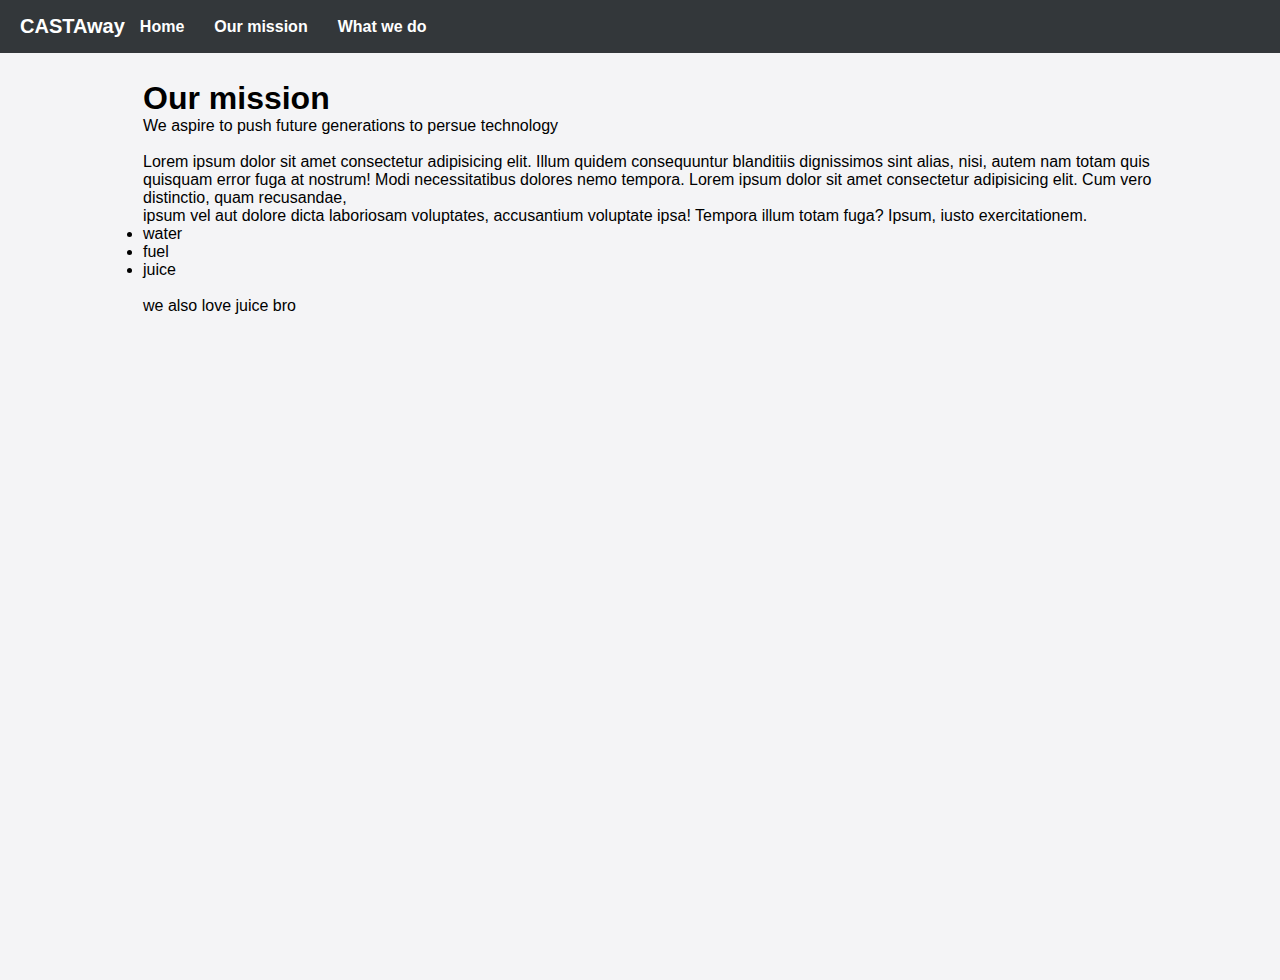
<file: index.html>
<!DOCTYPE html>
<html lang="en">
<head>
    <meta charset="UTF-8">
    <meta name="viewport" content="width=device-width, initial-scale=1.0">
    <title>Document</title>
    <link rel="stylesheet" href="styles.css">
</head>
<body>
    <div id="header">
        <h2>CASTAway</h2>
        <ul>
            <li><a href=""></a>Home</li>
            <li><a href=""></a>Our mission</li>
            <li><a href=""></a>What we do</li>
        </ul>
    </div>
    <div id="content">
        <h1>Our mission</h1>
        <p>
            We aspire to push future generations to persue technology <br><br>
            Lorem ipsum dolor sit amet consectetur adipisicing elit. Illum quidem consequuntur blanditiis 
            dignissimos sint alias, nisi, autem nam totam quis quisquam error fuga at nostrum! Modi necessitatibus dolores nemo tempora.
            Lorem ipsum dolor sit amet consectetur adipisicing elit. Cum vero distinctio, quam recusandae, <br>
            ipsum vel aut dolore dicta laboriosam voluptates, accusantium voluptate ipsa! Tempora illum totam fuga? Ipsum, iusto exercitationem.<br>
            <ul>
                <li>water</li>
                <li>fuel</li>
                <li>juice</li>
            </ul><br>
            we also love juice bro
        </p>
    </div>
</body>
</html>
</file>
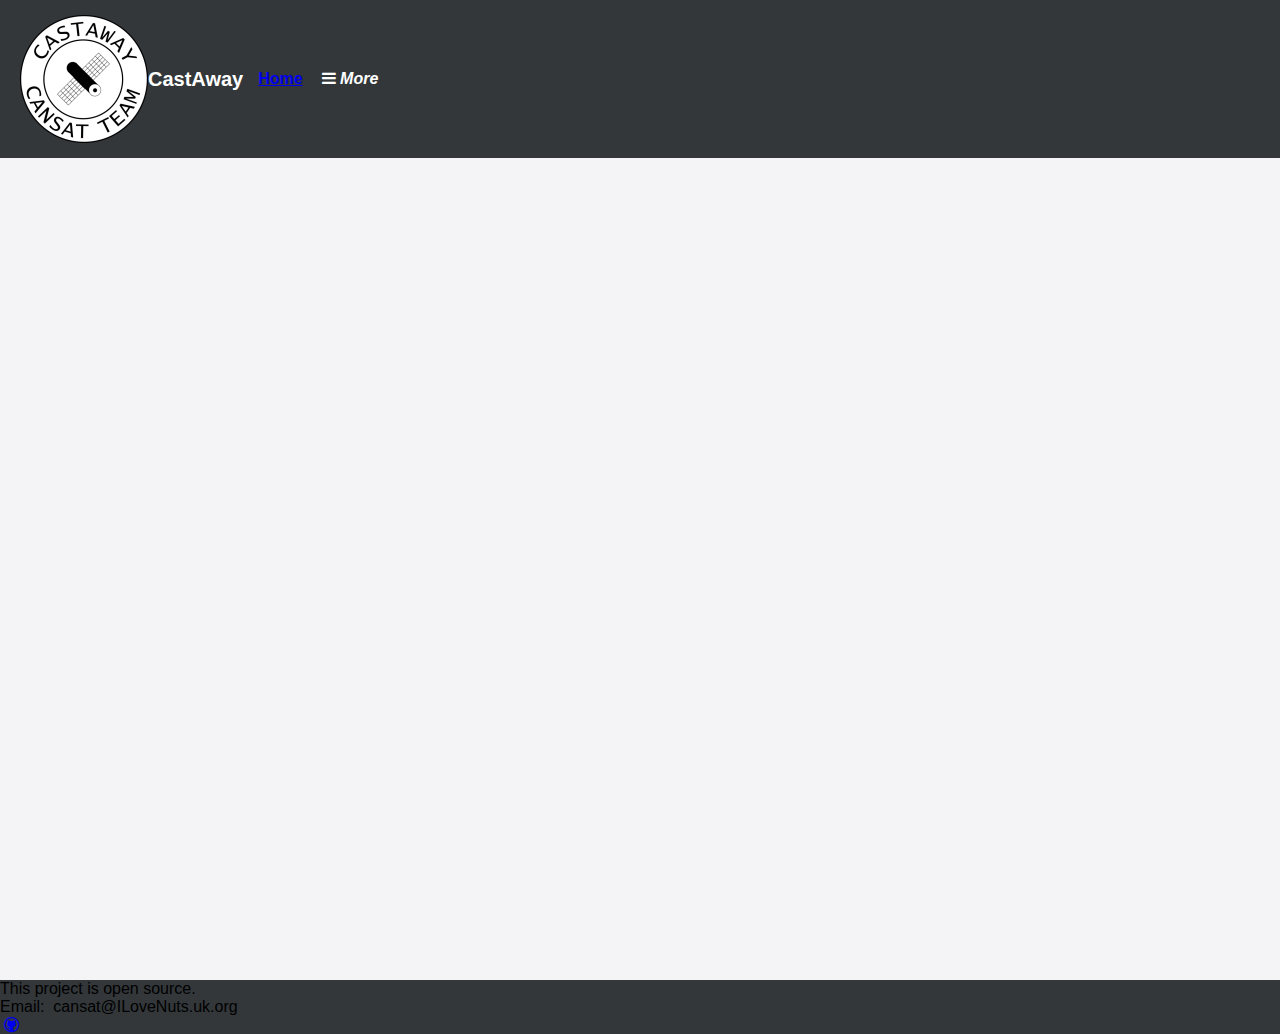
<file: credits/index.html>
<!DOCTYPE html>
<html lang="en">
<head>
    <meta charset="UTF-8">
    <meta name="viewport" content="width=device-width, initial-scale=1.0">
    <title>CastAway</title>
    <link rel="stylesheet" href="../styles.css">
    <link rel="stylesheet" href="../fontello/css/fontello.css">
    <link rel="icon" type="image/x-icon" href="../public/images/CASTaway - Badge_transparent.png">
</head>
<body>
    <div id="header">
        <!-- <img id="CastAway" src="public/images/CASTaway - Logo_transparent.png" alt="" onclick="home()"> -->
        <img id="CastAway" src="../public/images/logo128.png" alt="" onclick="home()">
        <h2 onclick="home()">CastAway</h2>
        
        <ul>
            <li><a href="../">Home</a></li>
        </ul>
        <a onclick="menu()"><i class="demo-icon icon-menu">More</i></a>
        <div id="myDropdown" class="dropdown-content">
            <div>
                Theme &nbsp; 
                <a class="menu-item" onclick="toggleBackground(document.cookie = 'background: 0;')"></a>
                <a class="menu-item" onclick="toggleBackground(document.cookie = 'background: 1;')"></a>
            </div>
            <a class="menu-item" id="credits" href="../">Home</a>
        </div>
    </div>
    <div id="content">
        <p id="main-text">
            hello
        </p>
        <script>
            let item = document.getElementById('main-text')
        </script>
    </div>
    <footer>
        <div>
            <p>
                This project is open source. <br>
                Email:&nbsp; cansat@ILoveNuts.uk.org
            </p>
            <div id="icons">
                <a href="https://github.com/snej55/cansat-site" target="_blank"><i class="demo-icon icon-github-circled-alt2 git"></i></a>
            </div>
        </div>
    </footer>
    <script src="../cookies.js"></script>
</body>
</html>
</file>
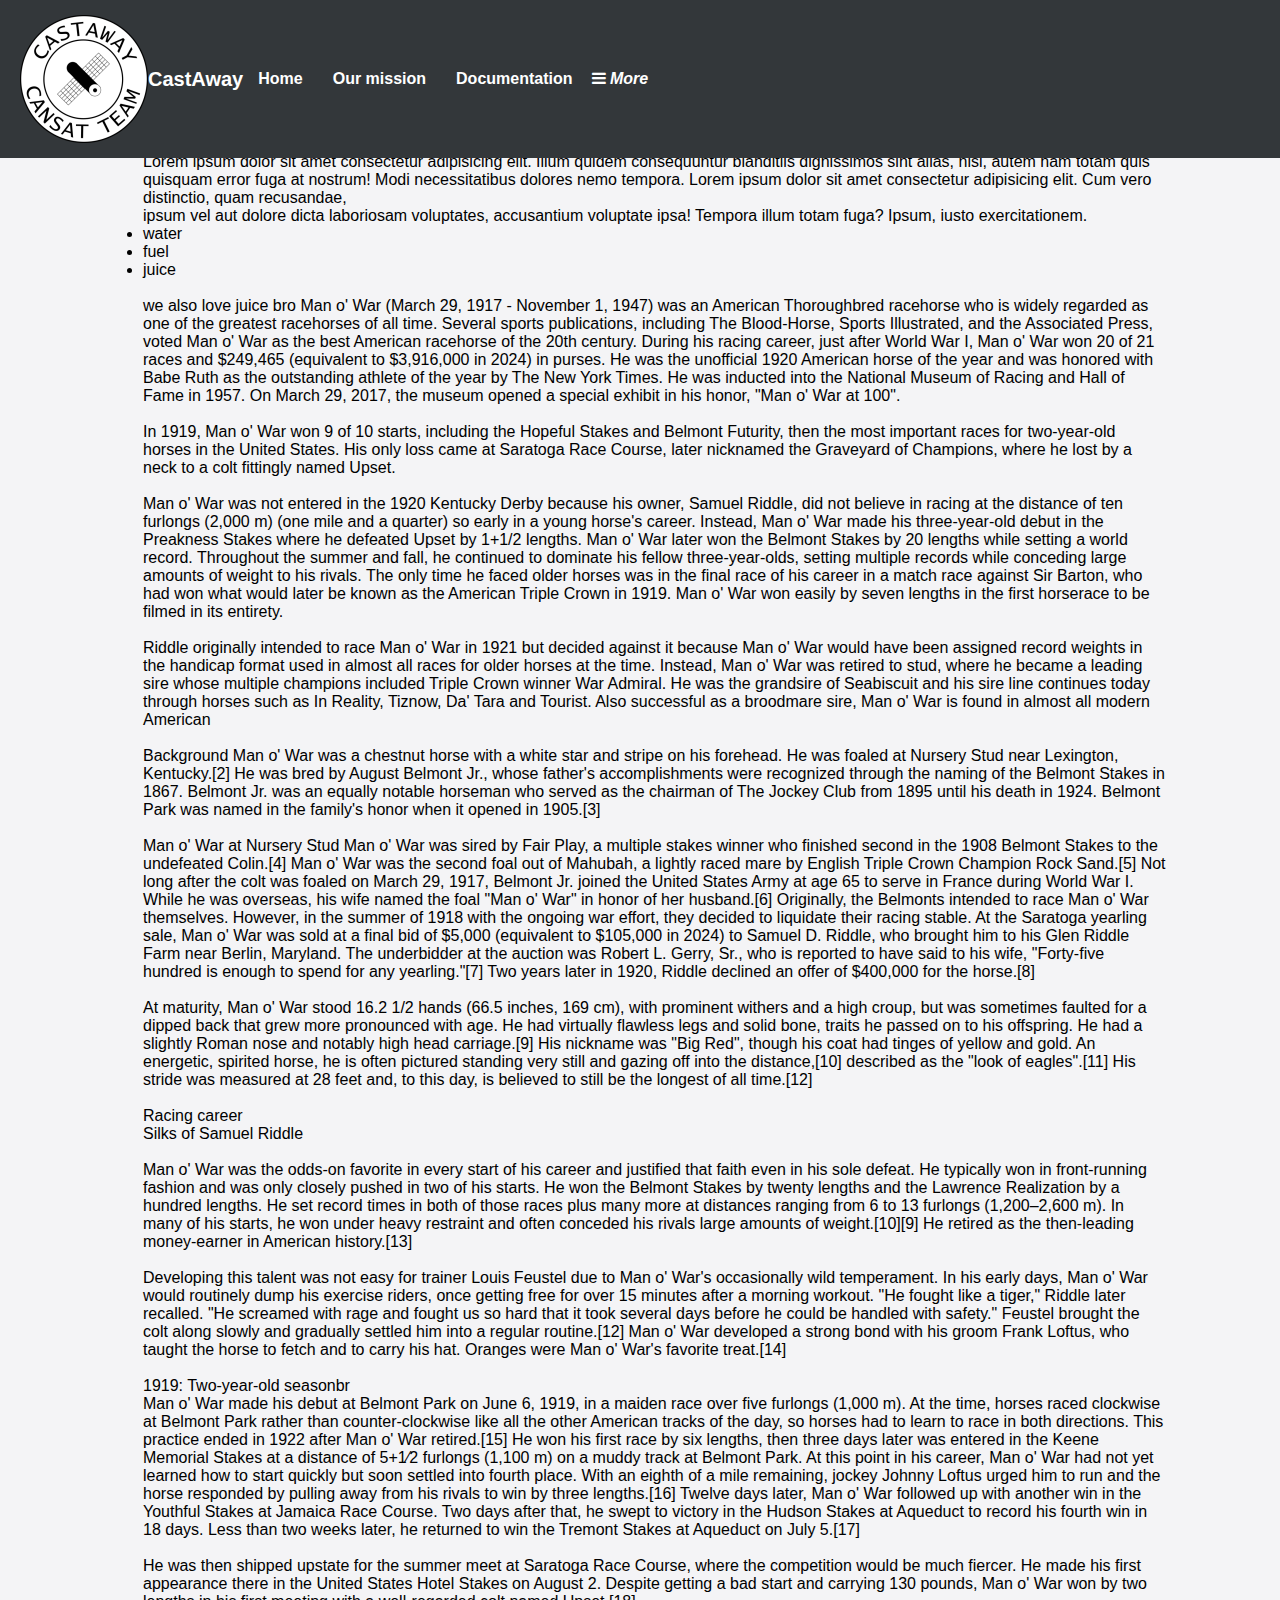
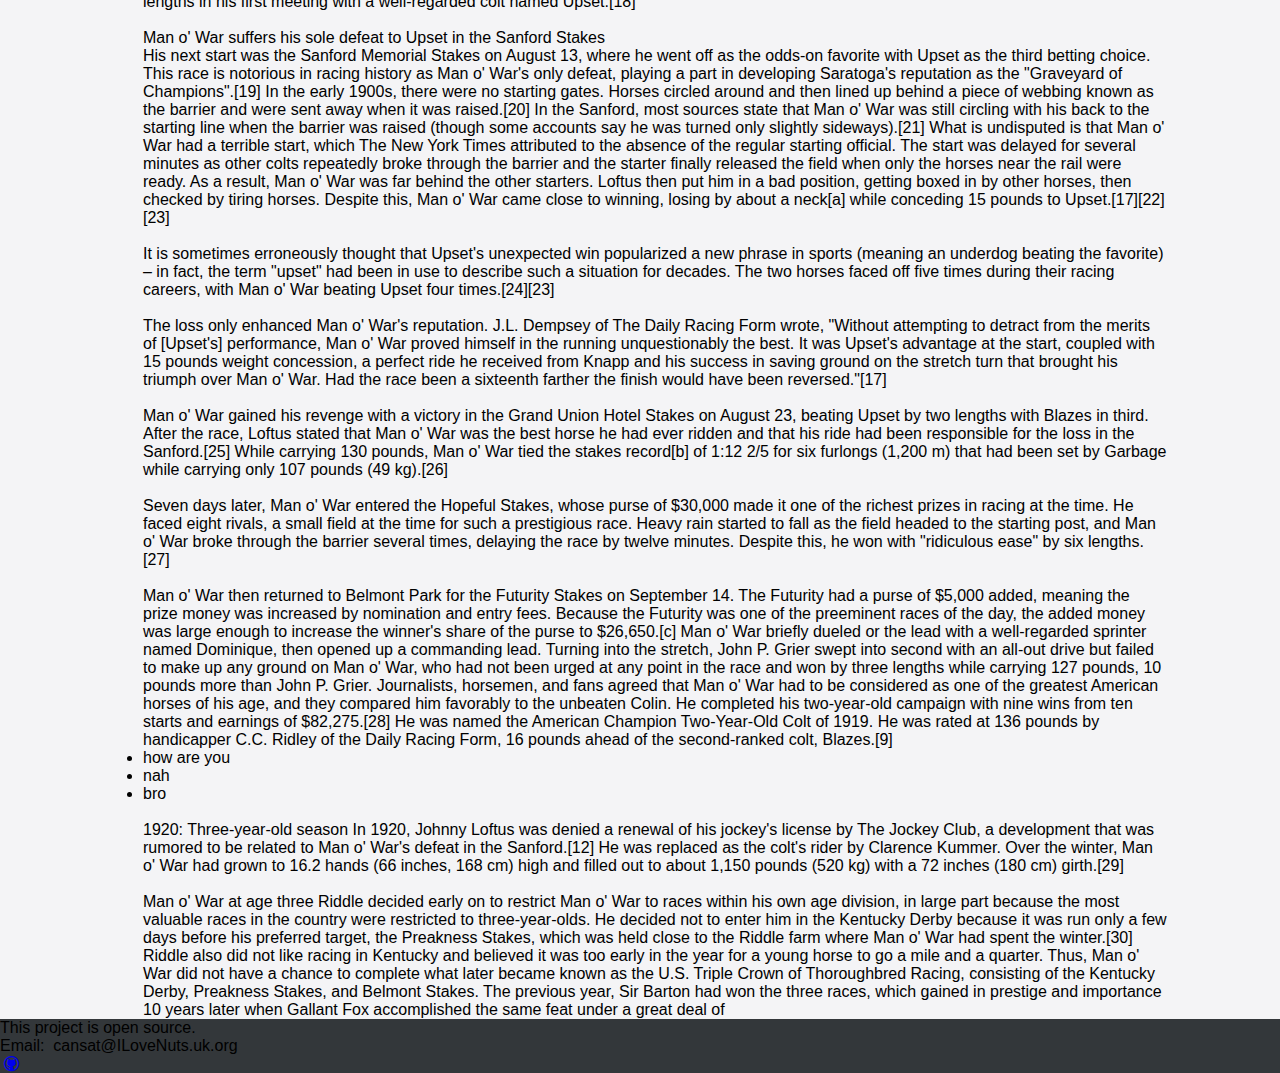
<file: main/index.html>
<!DOCTYPE html>
<html lang="en">
<head>
    <meta charset="UTF-8">
    <meta name="viewport" content="width=device-width, initial-scale=1.0">
    <title>CastAway</title>
    <link rel="stylesheet" href="../styles.css">
    <link rel="stylesheet" href="../fontello/css/fontello.css">
    <link rel="icon" type="image/x-icon" href="../public/images/CASTaway - Badge_transparent.png">
</head>
<body>
    <div id="header">
        <!-- <img id="CastAway" src="public/images/CASTaway - Logo_transparent.png" alt="" onclick="home()"> -->
        <img id="CastAway" src="../public/images/logo128.png" alt="" onclick="home()">
        <h2 onclick="home()">CastAway</h2>
        
        <ul>
            <li><a onclick="home()">Home</a></li>
            <li><a onclick="mission()">Our mission</a></li>
            <li><a onclick="docs()">Documentation</a></li>
        </ul>
        <a onclick="menu()"><i class="demo-icon icon-menu">More</i></a>
        <div id="myDropdown" class="dropdown-content">
            <div>
                Theme &nbsp; 
                <a class="menu-item" onclick="toggleBackground(document.cookie = 'background: 0;')"></a>
                <a class="menu-item" onclick="toggleBackground(document.cookie = 'background: 1;')"></a>
            </div>
            <a class="menu-item" id="credits" href="../credits/" target="_blank">Credits</a>
        </div>
    </div>
    <div id="content">
        <p id="main-text">
            
        </p>
        <script>
            let item = document.getElementById('main-text')
        </script>
        <script src="../home.js"></script>
        <script src="../mission.js"></script>
        <script src="../ducumentation.js"></script>
    </div>
    <footer>
        <div>
            <p>
                This project is open source. <br>
                Email:&nbsp; cansat@ILoveNuts.uk.org
            </p>
            <div id="icons">
                <a href="https://github.com/snej55/cansat-site" target="_blank"><i class="demo-icon icon-github-circled-alt2 git"></i></a>
            </div>
        </div>
    </footer>
    <script src="../cookies.js"></script>
</body>
</html>
</file>
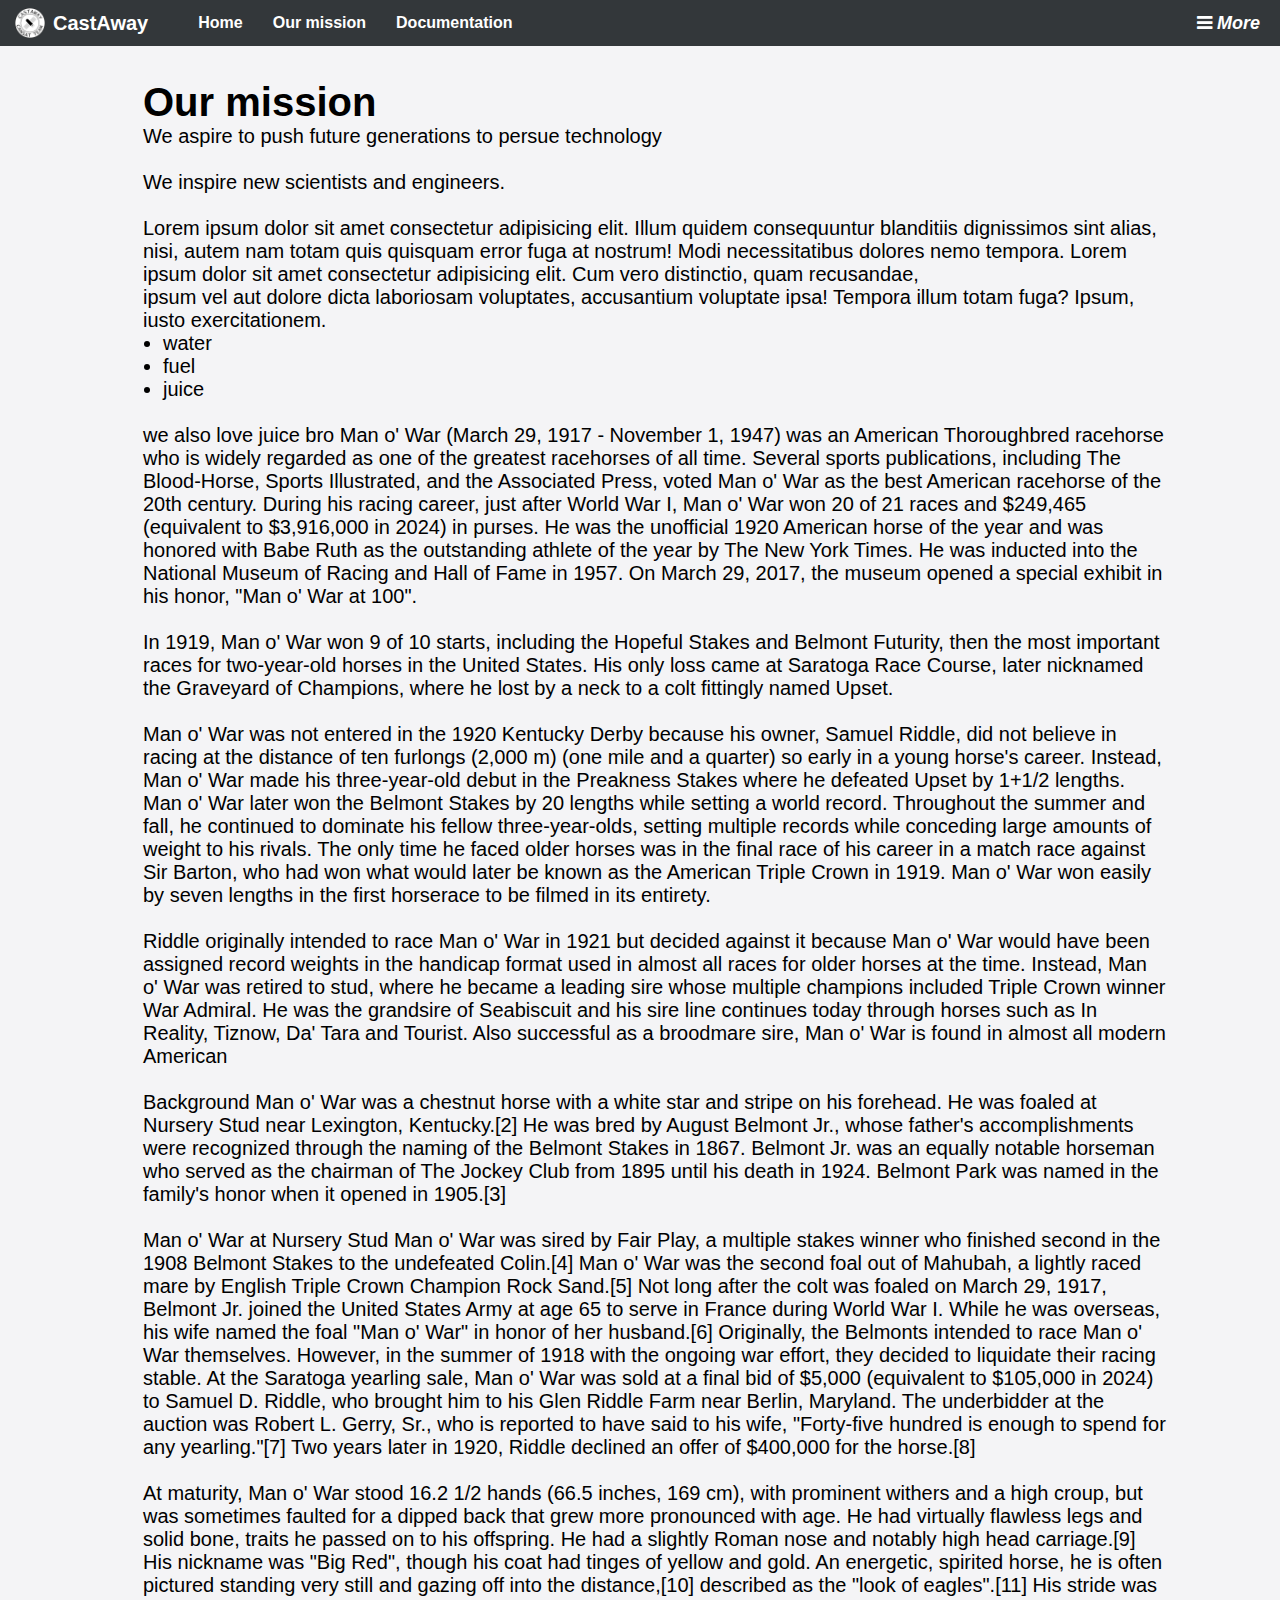
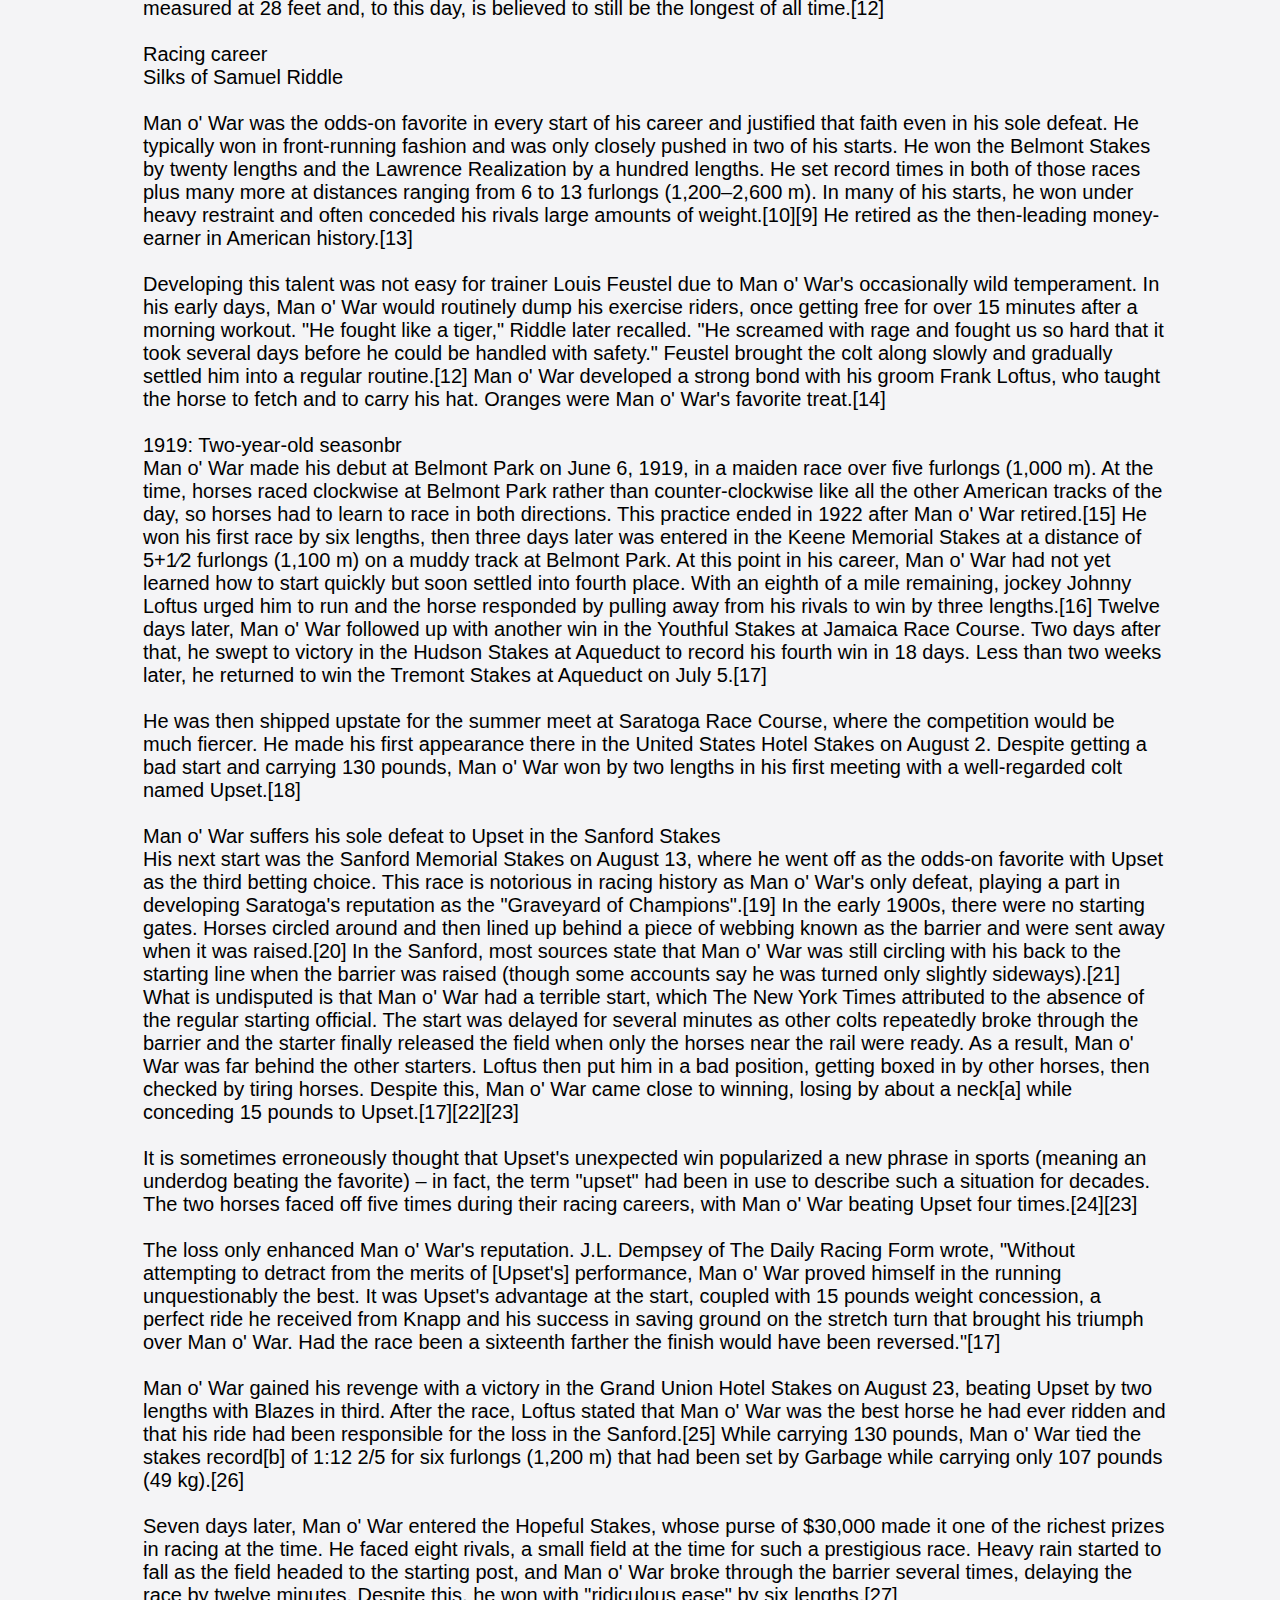
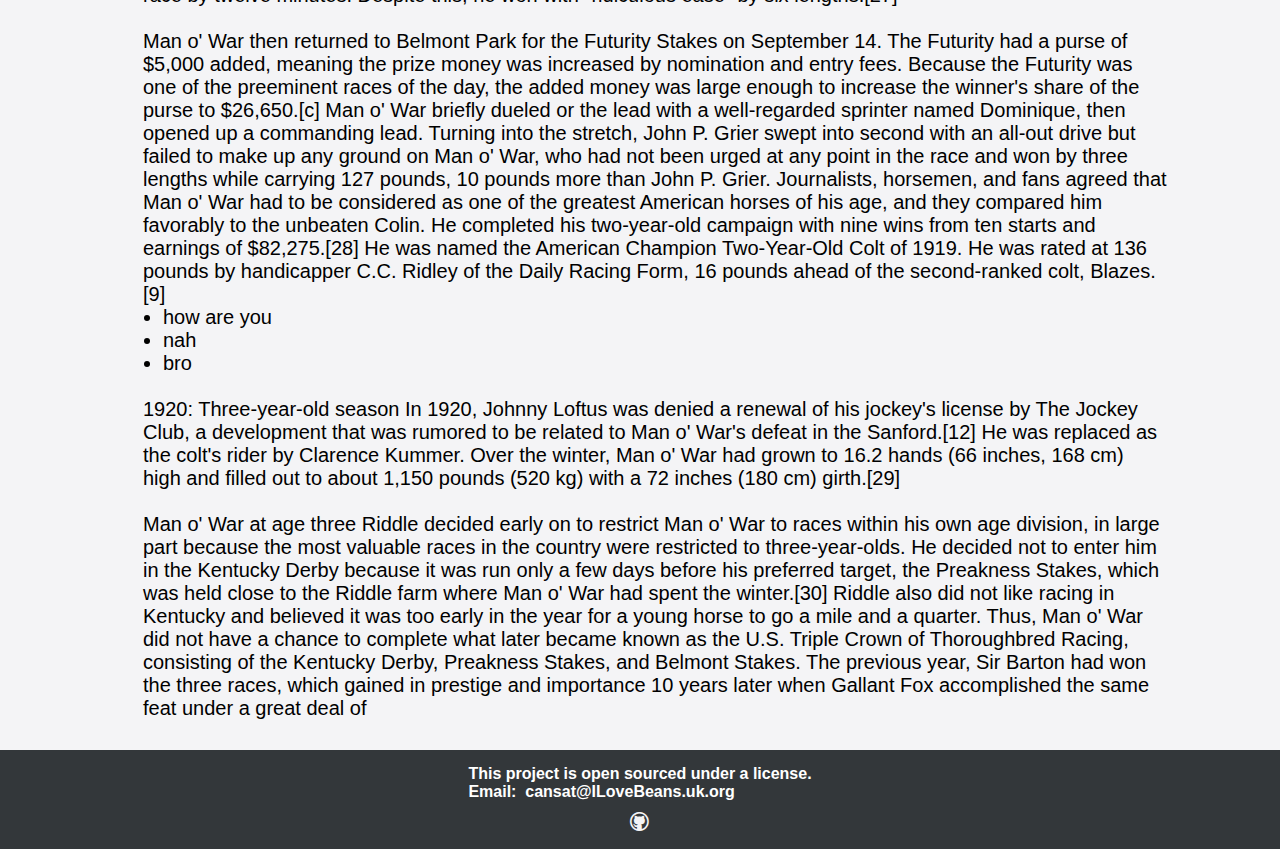
<file: website/index.html>
<!DOCTYPE html>
<html lang="en">
<head>
    <meta charset="UTF-8">
    <meta name="viewport" content="width=device-width, initial-scale=1.0">
    <title>CastAway</title>
    <link rel="stylesheet" href="styles.css">
    <link rel="stylesheet" href="fontello/css/fontello.css">
    <link rel="icon" type="image/x-icon" href="public/images/CASTaway - Badge_transparent.png">
</head>
<body>
    <div id="header">
        <!-- <img id="CastAway" src="public/images/CASTaway - Logo_transparent.png" alt="" onclick="home()"> -->
        <img id="CastAway" src="public/images/logo128.png" alt="" onclick="home()">
        <h2 onclick="home()">CastAway</h2>
        
        <ul>
            <li><a onclick="home()">Home</a></li>
            <li><a onclick="mission()">Our mission</a></li>
            <li><a onclick="docs()">Documentation</a></li>
        </ul>
        <a onclick="menu()"><i class="demo-icon icon-menu">More</i></a>
        <div id="myDropdown" class="dropdown-content">
            <div>
                Theme &nbsp; 
                <a class="menu-item" onclick="toggleBackground(document.cookie = 'background: 0;')"></a>
                <a class="menu-item" onclick="toggleBackground(document.cookie = 'background: 1;')"></a>
            </div>
            <a class="menu-item" id="credits" onclick="credits()">Credits</a>
        </div>
    </div>
    <div id="content">
        <p id="main-text">
            
        </p>
        <script>
            let item = document.getElementById('main-text')
        </script>
        <script src="home.js"></script>
        <script src="mission.js"></script>
        <script src="ducumentation.js"></script>
        <script src="credits.js"></script>
    </div>
    <footer>
        <div>
            <p>
                This project is open sourced under a license. <br>
                Email:&nbsp; cansat@ILoveBeans.uk.org
            </p>
            <div id="icons">
                <a href="https://github.com/snej55/cansat-site" target="_blank"><i class="demo-icon icon-github-circled-alt2 git"></i></a>
            </div>
        </div>
    </footer>
    <script src="cookies.js"></script>
</body>
</html>
</file>
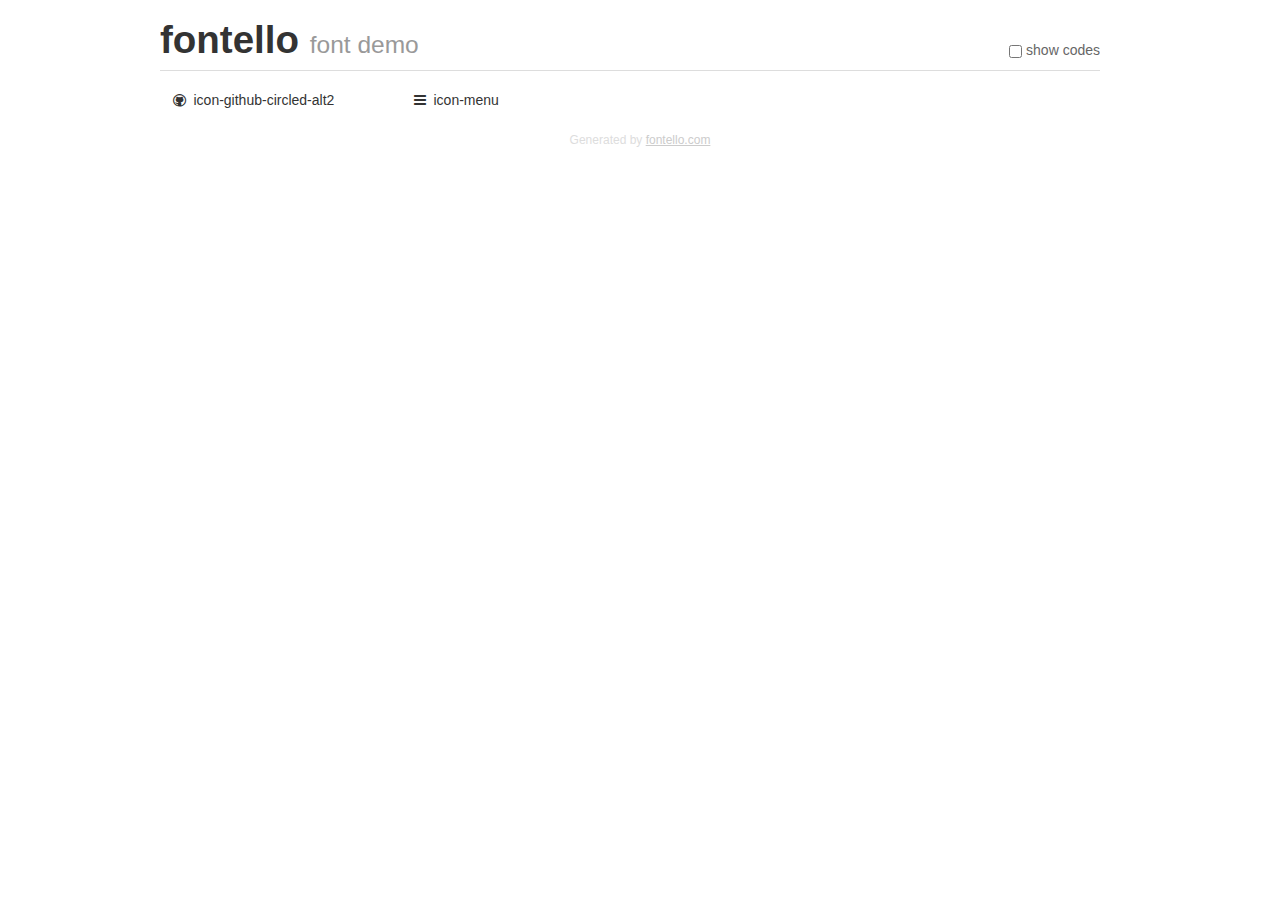
<file: fontello/demo.html>
<!DOCTYPE html>
<html>
  <head>
  <!--[if lt IE 9]><script language="javascript" type="text/javascript" src="//html5shim.googlecode.com/svn/trunk/html5.js"></script><![endif]-->
  <meta charset="UTF-8">
  <style>
    html {
      font-size: 100%;
      -webkit-text-size-adjust: 100%;
      -ms-text-size-adjust: 100%;
    }
    a:focus {
      outline: thin dotted #333;
      outline: 5px auto -webkit-focus-ring-color;
      outline-offset: -2px;
    }
    a:hover,
    a:active {
      outline: 0;
    }
    input {
      margin: 0;
      font-size: 100%;
      vertical-align: middle;
      *overflow: visible;
      line-height: normal;
    }
    input::-moz-focus-inner {
      padding: 0;
      border: 0;
    }
    body {
      margin: 0;
      font-family: "Helvetica Neue", Helvetica, Arial, sans-serif;
      font-size: 14px;
      line-height: 20px;
      color: #333;
      background-color: #fff;
    }
    a {
      color: #08c;
      text-decoration: none;
    }
    a:hover {
      color: #005580;
      text-decoration: underline;
    }
    .row {
      margin-left: -20px;
      *zoom: 1;
    }
    .row:before,
    .row:after {
      display: table;
      content: "";
      line-height: 0;
    }
    .row:after {
      clear: both;
    }
    .span3 {
      float: left;
      min-height: 1px;
      margin-left: 20px;
      width: 220px;
    }
    .container {
      width: 940px;
      margin-right: auto;
      margin-left: auto;
      *zoom: 1;
    }
    .container:before,
    .container:after {
      display: table;
      content: "";
      line-height: 0;
    }
    .container:after {
      clear: both;
    }
    small {
      font-size: 85%;
    }
    h1 {
      margin: 10px 0;
      font-family: inherit;
      font-weight: bold;
      line-height: 20px;
      color: inherit;
      text-rendering: optimizelegibility;
      line-height: 40px;
      font-size: 38.5px;
    }
    h1 small {
      font-weight: normal;
      line-height: 1;
      color: #999;
      font-size: 24.5px;
    }

    body {
      margin-top: 90px;
    }
    .header {
      position: fixed;
      top: 0;
      left: 50%;
      margin-left: -480px;
      background-color: #fff;
      border-bottom: 1px solid #ddd;
      padding-top: 10px;
      z-index: 10;
    }
    .footer {
      color: #ddd;
      font-size: 12px;
      text-align: center;
      margin-top: 20px;
    }
    .footer a {
      color: #ccc;
      text-decoration: underline;
    }
    .the-icons {
      font-size: 14px;
      line-height: 24px;
    }
    .switch {
      position: absolute;
      right: 0;
      bottom: 10px;
      color: #666;
    }
    .switch input {
      margin-right: 0.3em;
    }
    .codesOn .i-name {
      display: none;
    }
    .codesOn .i-code {
      display: inline;
    }
    .i-code {
      display: none;
    }
    @font-face {
      font-family: 'fontello';
      src: url('./font/fontello.eot?86234005');
      src: url('./font/fontello.eot?86234005#iefix') format('embedded-opentype'),
           url('./font/fontello.woff?86234005') format('woff'),
           url('./font/fontello.ttf?86234005') format('truetype'),
           url('./font/fontello.svg?86234005#fontello') format('svg');
      font-weight: normal;
      font-style: normal;
    }
    .demo-icon {
      font-family: "fontello";
      font-style: normal;
      font-weight: normal;
      speak: never;
     
      display: inline-block;
      text-decoration: inherit;
      width: 1em;
      margin-right: .2em;
      text-align: center;
      /* opacity: .8; */
     
      /* For safety - reset parent styles, that can break glyph codes*/
      font-variant: normal;
      text-transform: none;
     
      /* fix buttons height, for twitter bootstrap */
      line-height: 1em;
     
      /* Animation center compensation - margins should be symmetric */
      /* remove if not needed */
      margin-left: .2em;
     
      /* You can be more comfortable with increased icons size */
      /* font-size: 120%; */
     
      /* Font smoothing. That was taken from TWBS */
      -webkit-font-smoothing: antialiased;
      -moz-osx-font-smoothing: grayscale;
     
      /* Uncomment for 3D effect */
      /* text-shadow: 1px 1px 1px rgba(127, 127, 127, 0.3); */
    }
    </style>
    <link rel="stylesheet" href="css/animation.css"><!--[if IE 7]><link rel="stylesheet" href="css/" + font.fontname + "-ie7.css"><![endif]-->
    <script>
      function toggleCodes(on) {
        var obj = document.getElementById('icons');
      
        if (on) {
          obj.className += ' codesOn';
        } else {
          obj.className = obj.className.replace(' codesOn', '');
        }
      }
    </script>
  </head>
  <body>
    <div class="container header">
      <h1>fontello <small>font demo</small></h1>
      <label class="switch">
        <input type="checkbox" onclick="toggleCodes(this.checked)">show codes
      </label>
    </div>
    <div class="container" id="icons">
      <div class="row">
        <div class="span3" title="Code: 0xf056">
          <i class="demo-icon icon-github-circled-alt2">&#xf056;</i> <span class="i-name">icon-github-circled-alt2</span><span class="i-code">0xf056</span>
        </div>
        <div class="span3" title="Code: 0xf0c9">
          <i class="demo-icon icon-menu">&#xf0c9;</i> <span class="i-name">icon-menu</span><span class="i-code">0xf0c9</span>
        </div>
      </div>
    </div>
    <div class="container footer">Generated by <a href="https://fontello.com">fontello.com</a></div>
  </body>
</html>
</file>
<file: styles.css>
:root {
    --main-red: #b13e53;
    --main-orange: #ef7d57;
    --main-yellow: #ffcd75;
    --main-lime: #a7f070;
    --main-green: #38b764;
    --main-blue: #257179;
    --main-white: #f4f4f6;
    --main-light-grey: #a9b0bb;
    --main-grey: #5a6c70;
    --main-dark-grey: #33373a;
    --main-black: #1a1a1e;
}

* {
    font-family: Helvetica Neue,Helvetica,Arial,sans-serif;
    margin: 0;
    padding: 0;
    color: var(white);
}

body {
    min-height: 100vh;
    width: 100vw;
    display: flex;
    flex-direction: column;
    background-color: var(--main-white);
}

body > h1 {
    text-align: center;
    padding: 20px;
    font-size: 45px;
}

h2 {
    font-size: 20px;
}

div#header {
    color: #fff;
    position: absolute; /* Apply the sticky positioning */    
    display: flex;
    align-items: center;
    top: 0; /* Stick the element to the top of the viewport */
    z-index: 100;
    width: 100vw;
    font-weight: 600;
    background-color: var(--main-dark-grey);
    padding: 15px 0 15px 20px;
}

div#header > ul {
    display: flex;
}

div#header > ul > li {
    list-style: none;
    padding: 0 15px;
}

div#content {
    margin-top: 30px;
    width: 1400px;
    max-width: 80vw;
    min-height: 100vh;
    align-self: center;
    padding: 50px 20px 0 50px;
    /* background-color: var(--main-white); */
}
</file>
<file: fontello/css/fontello.css>
@font-face {
  font-family: 'fontello';
  src: url('../font/fontello.eot?13591848');
  src: url('../font/fontello.eot?13591848#iefix') format('embedded-opentype'),
       url('../font/fontello.woff2?13591848') format('woff2'),
       url('../font/fontello.woff?13591848') format('woff'),
       url('../font/fontello.ttf?13591848') format('truetype'),
       url('../font/fontello.svg?13591848#fontello') format('svg');
  font-weight: normal;
  font-style: normal;
}
/* Chrome hack: SVG is rendered more smooth in Windozze. 100% magic, uncomment if you need it. */
/* Note, that will break hinting! In other OS-es font will be not as sharp as it could be */
/*
@media screen and (-webkit-min-device-pixel-ratio:0) {
  @font-face {
    font-family: 'fontello';
    src: url('../font/fontello.svg?13591848#fontello') format('svg');
  }
}
*/
[class^="icon-"]:before, [class*=" icon-"]:before {
  font-family: "fontello";
  font-style: normal;
  font-weight: normal;
  speak: never;

  display: inline-block;
  text-decoration: inherit;
  width: 1em;
  margin-right: .2em;
  text-align: center;
  /* opacity: .8; */

  /* For safety - reset parent styles, that can break glyph codes*/
  font-variant: normal;
  text-transform: none;

  /* fix buttons height, for twitter bootstrap */
  line-height: 1em;

  /* Animation center compensation - margins should be symmetric */
  /* remove if not needed */
  margin-left: .2em;

  /* you can be more comfortable with increased icons size */
  /* font-size: 120%; */

  /* Font smoothing. That was taken from TWBS */
  -webkit-font-smoothing: antialiased;
  -moz-osx-font-smoothing: grayscale;

  /* Uncomment for 3D effect */
  /* text-shadow: 1px 1px 1px rgba(127, 127, 127, 0.3); */
}

.icon-youtube:before { content: '\e800'; } /* '' */
.icon-twitter:before { content: '\e801'; } /* '' */
.icon-github-circled-alt2:before { content: '\f056'; } /* '' */
.icon-menu:before { content: '\f0c9'; } /* '' */
.icon-linkedin:before { content: '\f0e1'; } /* '' */
.icon-instagram:before { content: '\f16d'; } /* '' */
</file>
<file: website/styles.css>
:root {
    --main-red: #b13e53;
    --main-orange: #ef7d57;
    --main-yellow: #ffcd75;
    --main-lime: #a7f070;
    --main-green: #28a754;
    --main-blue: #257179;
    --main-white: #f4f4f6;
    --main-light-grey: #adb0b5;
    --main-grey: #696c70;
    --main-dark-grey: #33373a;
    --main-black: #1a1a1e;
    --link-color: var(--main-white);
}

* {
    font-family: Helvetica Neue,Helvetica,Arial,sans-serif;
    margin: 0;
    padding: 0;
}

body {
    overflow-x: hidden;
    min-height: 100vh;
    width: 100vw;
    display: flex;
    flex-direction: column;
    /* background: linear-gradient(128deg,#01d486 0%,#3daee8 100%); */
    background-color: var(--main-white);
}

b {
    font-weight: 700;
}

div#header > img#CastAway {
    -webkit-user-drag: none;
    width: 30px;
    height: 30px;
    margin-left: 15px;
    cursor: pointer;
    transition: 0.3s;
}

@keyframes spin {
    0% {
        transform: rotate(0deg);
    }
    100% {
        transform: rotate(360deg);
    }
}

div#header > img#CastAway:hover {
    animation: spin 1s infinite linear;
    animation-delay: 2s;
}

div#header > h2 {
    font-size: 20px;
    padding: 0 15px 0 8px;
    cursor: pointer;
}

div#header {
    color: #fff;
    position: fixed;
    display: flex;
    align-items: center;
    /* justify-content: left; */
    top: 0;
    width: 100vw;
    font-weight: 600;
    background-color: var(--main-dark-grey);
    /* backdrop-filter: blur(10px) brightness(0.4); */
    padding: 8px 0;
    -moz-user-select: -moz-none;
    -khtml-user-select: none;
    -webkit-user-select: none;
    -o-user-select: none;
    user-select: none;
}

div#header > ul {
    display: flex;
}

div#header > ul > li {
    list-style: none;
    padding: 0 15px;
    color: #fff;
    transition: 0.2s ease-in-out;
    cursor: pointer;
    height: max-content;
    border-bottom: 1px #fff0 solid;
}

div#header > ul > li > a {
    transition: 0.2s ease-in-out;
    color: #fff; 
    text-decoration: none;
}

div#header > ul > li:hover {
    color: var(--link-color);
    border-bottom: 1px #aaa9 solid;
}

div#header > ul > li:hover > a {
    color: var(--link-color);
}

div#header > a {
    margin-right: 20px;
    margin-left: auto;
    font-size: 18px;
}

.icon-menu {
    cursor: pointer;
    transition: 0.3s;
}

div#heaver:hover > .icon-menu {
    opacity: 0.0;
}

div#content {
    font-size: 20px;
    margin-top: 30px;
    width: 1400px;
    max-width: 80vw;
    min-height: 100vh;
    align-self: center;
    padding: 50px 20px 0 50px;
    /* background-color: var(--main-white); */
}

ul {
 padding-left: 20px;
}

footer {
    display: flex;
    /* flex-direction: column; */
    justify-content: center;
    background-color: var(--main-dark-grey);
    color: #fff;
    padding: 15px 0;
    margin-top: 30px;
    width: 100vw;
    font-weight: 600;
}

footer > div > div#icons {
    user-select: none;
    display: flex;
    justify-content: center;
    margin-top: 10px;
    font-size: 20px;
}

footer > div > div > a {
    color: var(--main-white);
    transition: 0.2s ease-in-out;
    cursor: pointer;
}

footer > div > div > a:hover {
    color: var(--main-light-grey);
}

#myDropdown {
    min-width: 150px;
    padding: 10px;
    position: fixed;
    right: 20px;
    top: 50px;
    z-index: 0;
    flex-direction: column;
    transition: 0.3s;
    background-color: var(--main-light-grey);
}

#myDropdown > div#PressOptions {
    padding-top: 4px;
    color: inherit;
    display: flex;
    flex-direction: column;
}

#myDropdown > div#PressOptions > .menu-item {
    color: inherit;
    text-decoration: none;
    /* color: #fff; */
    padding: 5px;
    margin: 0px;
    transition: 0.25s ease-out;
    border-left: 3px #0000 solid;
    cursor: pointer;
    /* color: #fff; */
    background-color: #0000;
}

#myDropdown > div#PressOptions > .menu-item:hover {
    color: #000;
    border-left: 3px #6b6b6b solid;
    background-color: #cecece;
    transform: translate(2px, 0px);
}

#myDropdown > div#theme {
    padding-left: 5px;
    display: flex;
    justify-items: center;
    align-items: center;
    width: 100%;
}


#myDropdown > div#theme > a {
    cursor: pointer;
    margin: 0 0 0 5px;
    width: 18px;
    height: 18px;
    border: #888 solid 3px;
    border-radius: 15.5px;
}

#myDropdown > div#theme > a:first-child {
    background-color: #000;
}

#myDropdown > div#theme > a:last-child { 
    background-color: #fff;
}
</file>
<file: website/fontello/css/fontello.css>
@font-face {
  font-family: 'fontello';
  src: url('../font/fontello.eot?13591848');
  src: url('../font/fontello.eot?13591848#iefix') format('embedded-opentype'),
       url('../font/fontello.woff2?13591848') format('woff2'),
       url('../font/fontello.woff?13591848') format('woff'),
       url('../font/fontello.ttf?13591848') format('truetype'),
       url('../font/fontello.svg?13591848#fontello') format('svg');
  font-weight: normal;
  font-style: normal;
}
/* Chrome hack: SVG is rendered more smooth in Windozze. 100% magic, uncomment if you need it. */
/* Note, that will break hinting! In other OS-es font will be not as sharp as it could be */
/*
@media screen and (-webkit-min-device-pixel-ratio:0) {
  @font-face {
    font-family: 'fontello';
    src: url('../font/fontello.svg?13591848#fontello') format('svg');
  }
}
*/
[class^="icon-"]:before, [class*=" icon-"]:before {
  font-family: "fontello";
  font-style: normal;
  font-weight: normal;
  speak: never;

  display: inline-block;
  text-decoration: inherit;
  width: 1em;
  margin-right: .2em;
  text-align: center;
  /* opacity: .8; */

  /* For safety - reset parent styles, that can break glyph codes*/
  font-variant: normal;
  text-transform: none;

  /* fix buttons height, for twitter bootstrap */
  line-height: 1em;

  /* Animation center compensation - margins should be symmetric */
  /* remove if not needed */
  margin-left: .2em;

  /* you can be more comfortable with increased icons size */
  /* font-size: 120%; */

  /* Font smoothing. That was taken from TWBS */
  -webkit-font-smoothing: antialiased;
  -moz-osx-font-smoothing: grayscale;

  /* Uncomment for 3D effect */
  /* text-shadow: 1px 1px 1px rgba(127, 127, 127, 0.3); */
}

.icon-youtube:before { content: '\e800'; } /* '' */
.icon-twitter:before { content: '\e801'; } /* '' */
.icon-github-circled-alt2:before { content: '\f056'; } /* '' */
.icon-menu:before { content: '\f0c9'; } /* '' */
.icon-linkedin:before { content: '\f0e1'; } /* '' */
.icon-instagram:before { content: '\f16d'; } /* '' */
</file>
<file: fontello/css/animation.css>
/*
   Animation example, for spinners
*/
.animate-spin {
  -moz-animation: spin 2s infinite linear;
  -o-animation: spin 2s infinite linear;
  -webkit-animation: spin 2s infinite linear;
  animation: spin 2s infinite linear;
  display: inline-block;
}
@-moz-keyframes spin {
  0% {
    -moz-transform: rotate(0deg);
    -o-transform: rotate(0deg);
    -webkit-transform: rotate(0deg);
    transform: rotate(0deg);
  }

  100% {
    -moz-transform: rotate(359deg);
    -o-transform: rotate(359deg);
    -webkit-transform: rotate(359deg);
    transform: rotate(359deg);
  }
}
@-webkit-keyframes spin {
  0% {
    -moz-transform: rotate(0deg);
    -o-transform: rotate(0deg);
    -webkit-transform: rotate(0deg);
    transform: rotate(0deg);
  }

  100% {
    -moz-transform: rotate(359deg);
    -o-transform: rotate(359deg);
    -webkit-transform: rotate(359deg);
    transform: rotate(359deg);
  }
}
@-o-keyframes spin {
  0% {
    -moz-transform: rotate(0deg);
    -o-transform: rotate(0deg);
    -webkit-transform: rotate(0deg);
    transform: rotate(0deg);
  }

  100% {
    -moz-transform: rotate(359deg);
    -o-transform: rotate(359deg);
    -webkit-transform: rotate(359deg);
    transform: rotate(359deg);
  }
}
@-ms-keyframes spin {
  0% {
    -moz-transform: rotate(0deg);
    -o-transform: rotate(0deg);
    -webkit-transform: rotate(0deg);
    transform: rotate(0deg);
  }

  100% {
    -moz-transform: rotate(359deg);
    -o-transform: rotate(359deg);
    -webkit-transform: rotate(359deg);
    transform: rotate(359deg);
  }
}
@keyframes spin {
  0% {
    -moz-transform: rotate(0deg);
    -o-transform: rotate(0deg);
    -webkit-transform: rotate(0deg);
    transform: rotate(0deg);
  }

  100% {
    -moz-transform: rotate(359deg);
    -o-transform: rotate(359deg);
    -webkit-transform: rotate(359deg);
    transform: rotate(359deg);
  }
}
</file>
